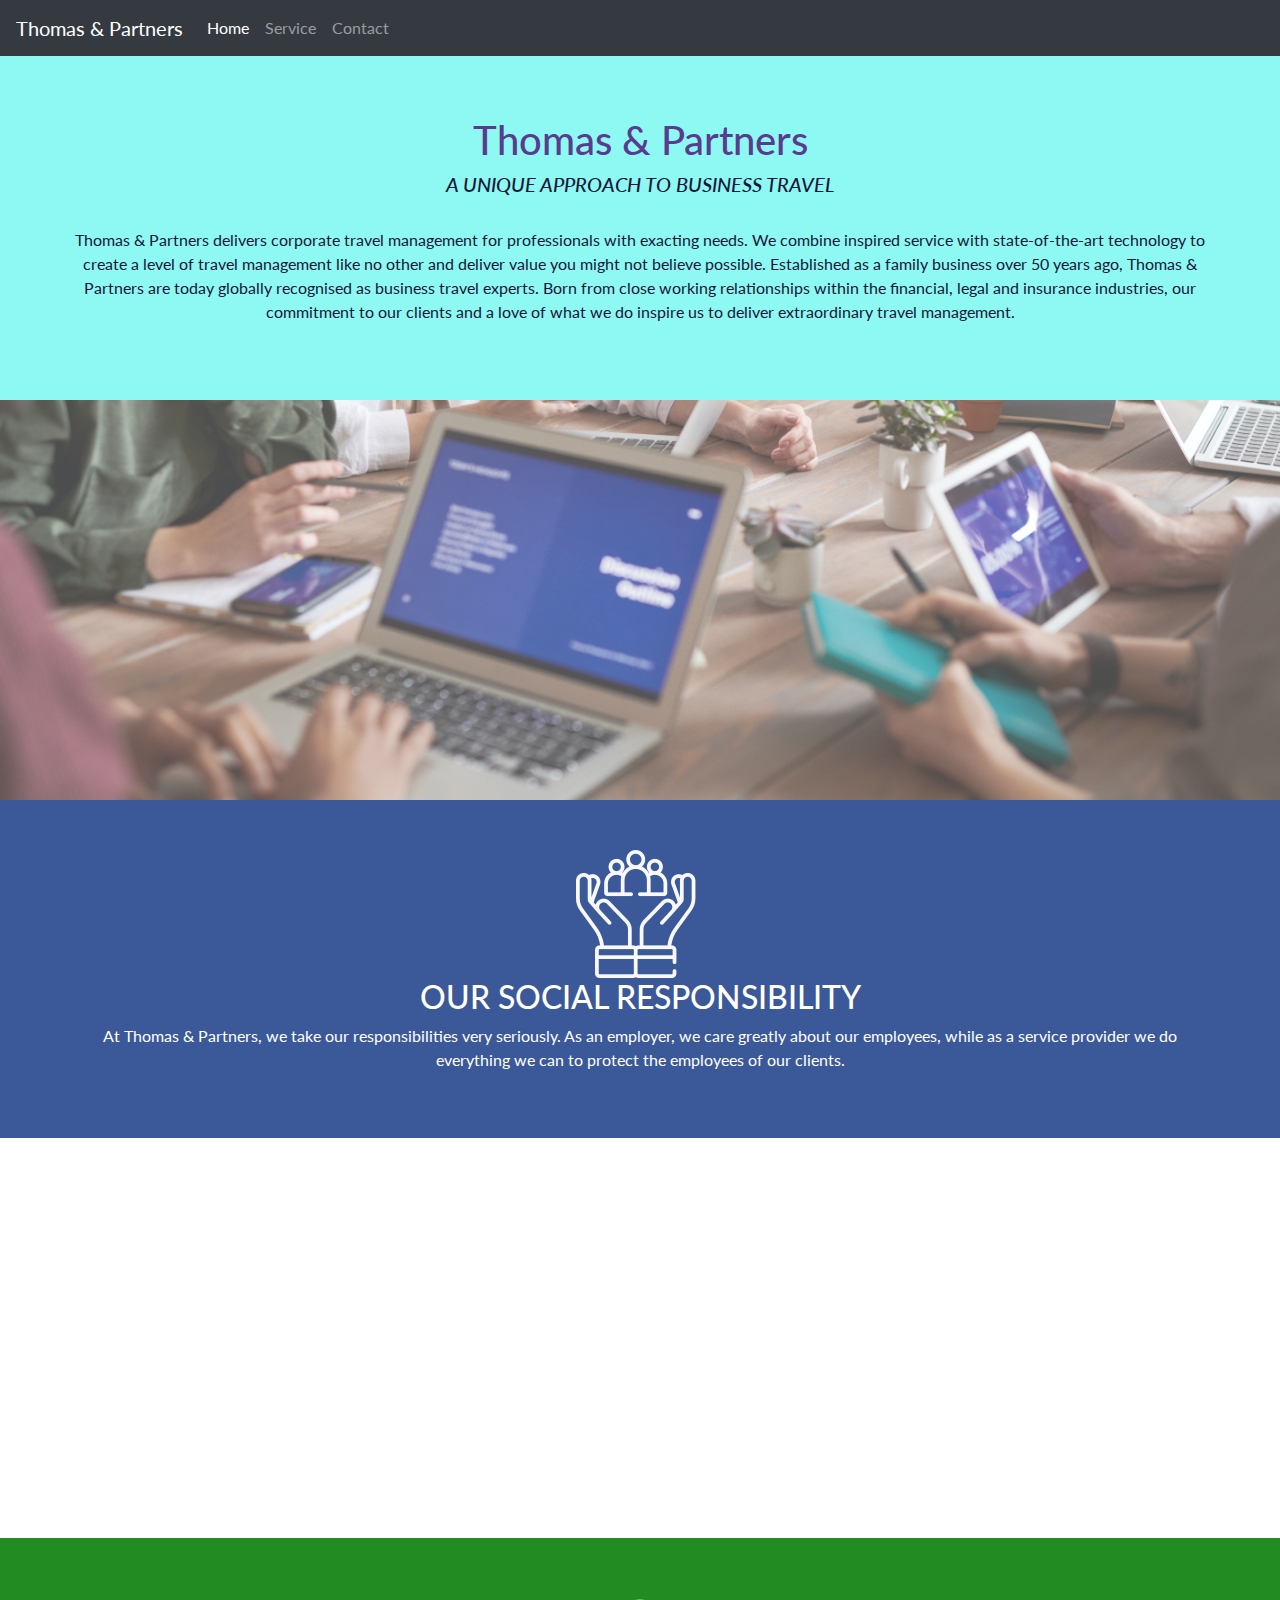
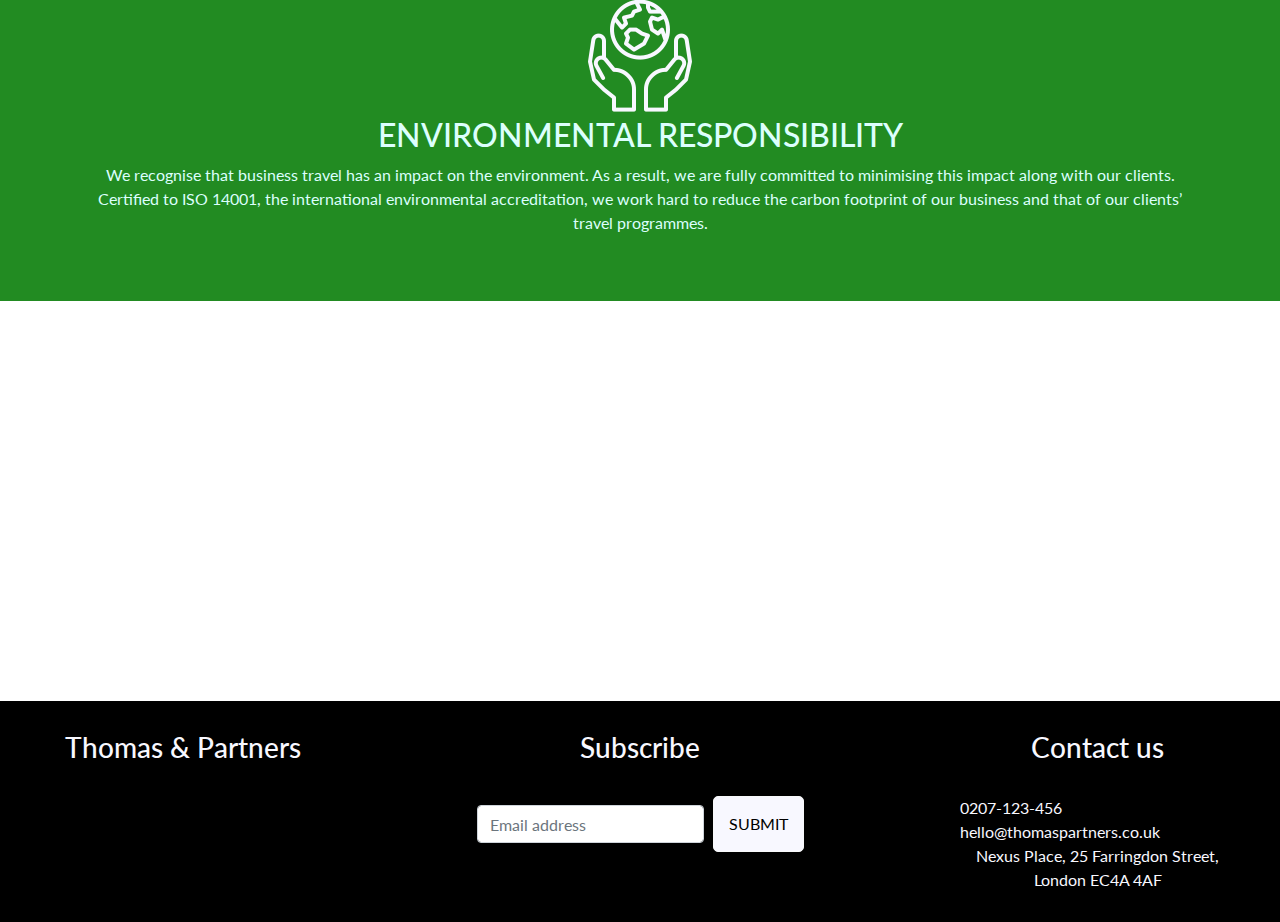
<file: index.html>
<!DOCTYPE html>
<html lang="en">

<head>
    <meta charset="UTF-8">
    <meta name="viewport" content="width=device-width, initial-scale=1.0">
    <link rel="stylesheet" href="https://stackpath.bootstrapcdn.com/bootstrap/4.5.2/css/bootstrap.min.css"
        integrity="sha384-JcKb8q3iqJ61gNV9KGb8thSsNjpSL0n8PARn9HuZOnIxN0hoP+VmmDGMN5t9UJ0Z" crossorigin="anonymous">
    <link rel="stylesheet" href="https://use.fontawesome.com/releases/v5.15.1/css/all.css"
        integrity="sha384-vp86vTRFVJgpjF9jiIGPEEqYqlDwgyBgEF109VFjmqGmIY/Y4HV4d3Gp2irVfcrp" crossorigin="anonymous">
    <link rel="stylesheet" href="assets/style.css">
    <link rel="preconnect" href="https://fonts.gstatic.com">
    <link href="https://fonts.googleapis.com/css2?family=Lato&display=swap" rel="stylesheet">
    <script src="https://code.jquery.com/jquery-3.5.1.slim.min.js"
        integrity="sha384-DfXdz2htPH0lsSSs5nCTpuj/zy4C+OGpamoFVy38MVBnE+IbbVYUew+OrCXaRkfj"
        crossorigin="anonymous"></script>
    <script src="https://cdn.jsdelivr.net/npm/popper.js@1.16.0/dist/umd/popper.min.js"
        integrity="sha384-Q6E9RHvbIyZFJoft+2mJbHaEWldlvI9IOYy5n3zV9zzTtmI3UksdQRVvoxMfooAo"
        crossorigin="anonymous"></script>
    <script src="https://stackpath.bootstrapcdn.com/bootstrap/4.5.0/js/bootstrap.min.js"
        integrity="sha384-OgVRvuATP1z7JjHLkuOU7Xw704+h835Lr+6QL9UvYjZE3Ipu6Tp75j7Bh/kR0JKI"
        crossorigin="anonymous"></script>
    <title>Thomas & Partners</title>
</head>
<nav>
    <nav class="navbar navbar-expand-md bg-dark navbar-dark">
        <a class="navbar-brand active" href="index.html">Thomas & Partners</a>
        <button class="navbar-toggler" type="button" data-toggle="collapse" data-target="#collapsibleNavbar">
            <span class="navbar-toggler-icon"></span>
        </button>
        <div class="collapse navbar-collapse" id="collapsibleNavbar">
            <ul class="navbar-nav">
                <li class="nav-item">
                    <a class="nav-link active" href="index.html">Home</a>
                </li>
                <li class="nav-item">
                    <a class="nav-link" href="service.html">Service</a>
                </li>
                <li class="nav-item">
                    <a class="nav-link" href="contact.html">Contact</a>
                </li>
            </ul>
        </div>
    </nav>
</nav>
<header>
    <div class="container-fluid header">
        <h1>Thomas & Partners</h1>
        <h5>A UNIQUE APPROACH TO BUSINESS TRAVEL</h5>
        <br>
        <p>Thomas & Partners delivers corporate travel management for professionals with exacting needs. We
            combine
            inspired service with state-of-the-art technology to create a level of travel management like no
            other and deliver value you might not believe possible. Established as a family business over 50
            years ago, Thomas & Partners are today globally recognised as business travel experts. Born from
            close
            working relationships within the financial, legal and insurance industries, our commitment to
            our
            clients and a love of what we do inspire us to deliver extraordinary travel management.</p>
    </div>
    </div>
    <div class="p1"></div>
</header>
<section>
    <div class="container-fluid section" id="social">
        <img src='../assets/images/care.png' alt="caring-hands-protecting-people">
        <h2>OUR SOCIAL RESPONSIBILITY</h2>
        <p>At Thomas & Partners, we take our responsibilities very seriously. As an employer, we care
            greatly
            about
            our employees, while as a service provider we do everything we can to protect the employees of
            our
            clients.</p>
    </div>
    <div class="p2"></div>
</section>
<section>
    <div class="section container-fluid" id="green">
      <img src='../assets/images/ecological.png' alt="caring-hands-protecting-the-globe" id="ecological">
        <h2>ENVIRONMENTAL RESPONSIBILITY</h2>
        <p>We recognise that business travel has an impact on the environment. As a result, we are fully
            committed to minimising this impact along with our clients. Certified to ISO 14001, the
            international environmental accreditation, we work hard to reduce the carbon footprint of our
            business and that of our clients’ travel programmes.</p>
    </div>
    <div class="p3"></div>
</section>
<footer>
    <div class="row footer">
        <div class="col-sm-3 footer-social">
            <h3>Thomas & Partners </h3>
            <br>
            <a href="https://www.facebook.com" id="fbook" target="_blank"><i class="fab fa-facebook-square"></i></a>
            <a href="https://www.instagram.com" id="inst" target="_blank"><i class="fab fa-instagram-square"></i></a>
            <a href="https://www.linkedin.com" id="link" target="_blank"><i class="fab fa-linkedin"></i></a>
            <a href="https://www.twitter.com" id="twit" target="_blank"><i class="fab fa-twitter-square"></i></a>
            <a href="https://www.youtube.com" id="you" target="_blank"><i class="fab fa-youtube"></i></a>
        </div>

        <div class="col-sm-6 footer-sub">
            <h3>Subscribe</h3>
            <br>
            <form class="form-inline footer-form" action="/action_page.php">
                <input type="email" class="form-control" placeholder="Email address" id="email">
                <button type="submit" class="btn btn-light">Submit</button>
            </form>
        </div>

        <div class="col-sm-3 footer-contact">
            <h3>Contact us </h3>
            <br>
            <a href="tel:07581059340"><i class="fas fa-phone-square-alt"></i> 0207-123-456</a>
            <br>
            <a href="mailto:coopsx@googlemail.com"> <i class="fas fa-envelope"></i>
                hello@thomaspartners.co.uk</a>
            <br>
            <a href="https://goo.gl/maps/X8f1LrWQmYdHhSUz9" target="_blank"><i class="fas fa-map-pin"></i>
                Nexus Place, 25 Farringdon Street, London EC4A 4AF</a>
        </div>
    </div>
</footer>
</file>
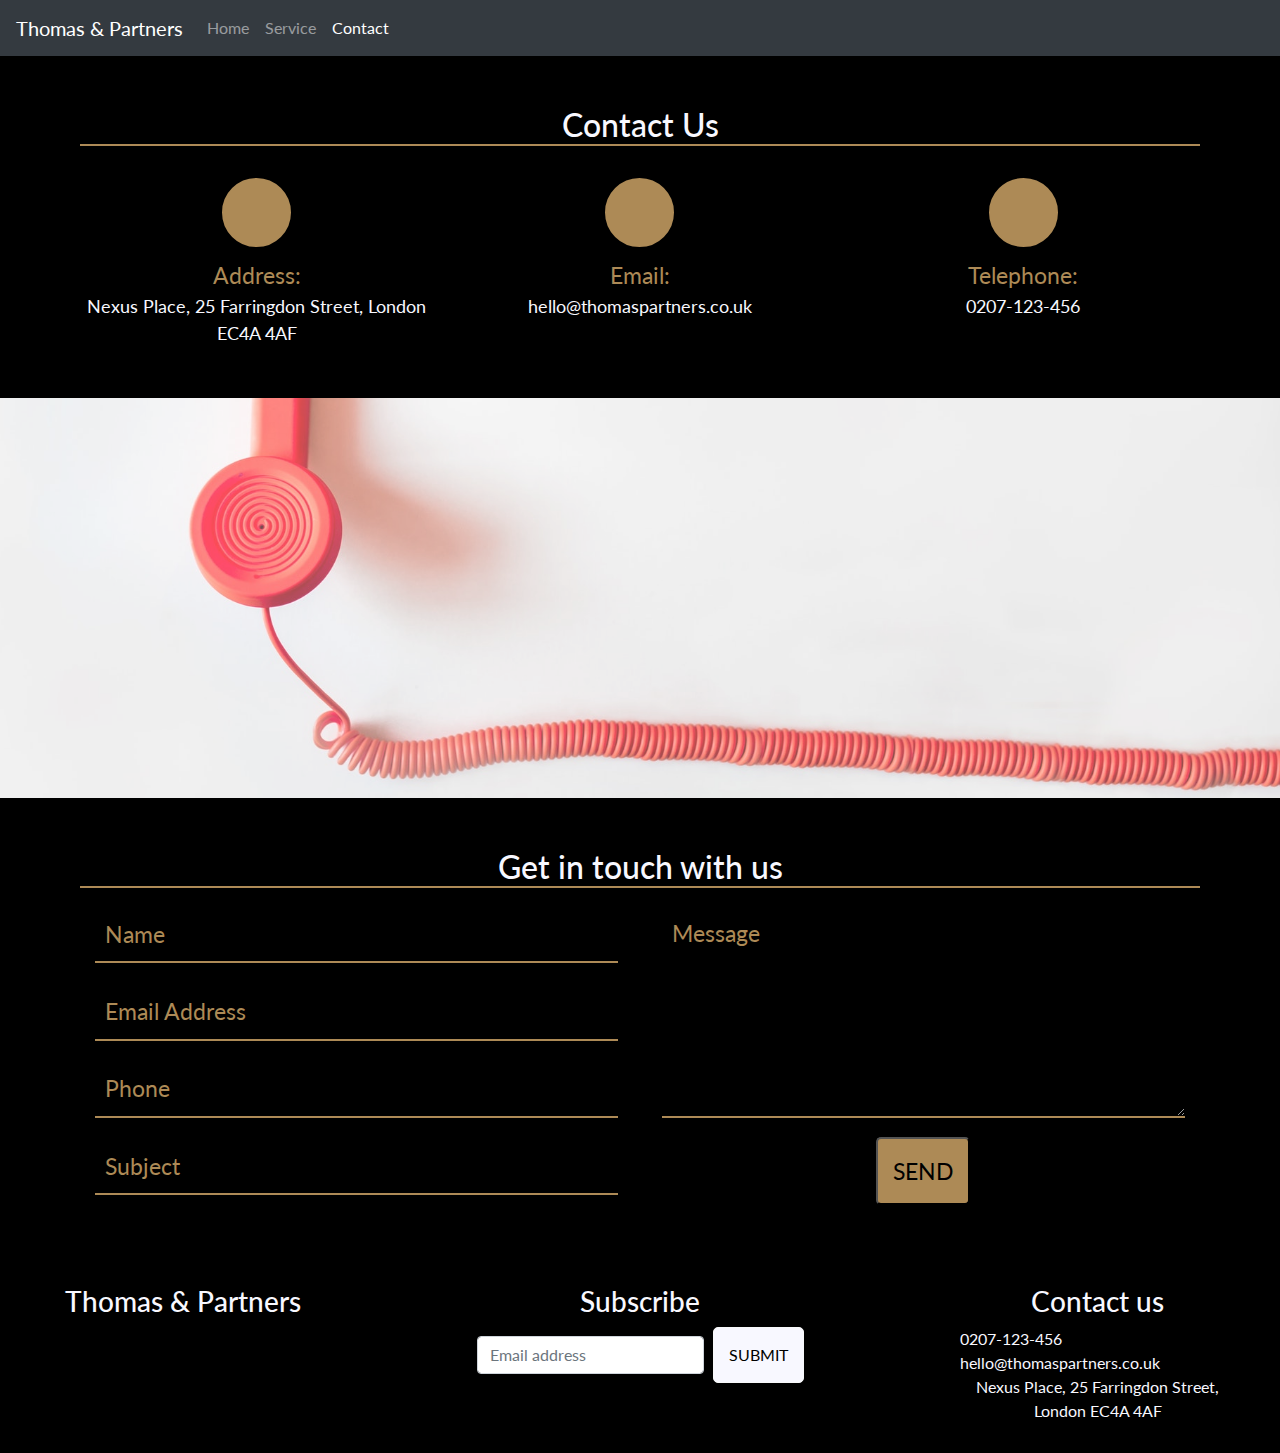
<file: contact.html>
<!DOCTYPE html>
<html lang="en">

<head>
    <meta charset="UTF-8">
    <meta name="viewport" content="width=device-width, initial-scale=1.0">
    <link rel="stylesheet" href="https://stackpath.bootstrapcdn.com/bootstrap/4.5.2/css/bootstrap.min.css"
        integrity="sha384-JcKb8q3iqJ61gNV9KGb8thSsNjpSL0n8PARn9HuZOnIxN0hoP+VmmDGMN5t9UJ0Z" crossorigin="anonymous">
    <link rel="stylesheet" href="https://use.fontawesome.com/releases/v5.15.1/css/all.css"
        integrity="sha384-vp86vTRFVJgpjF9jiIGPEEqYqlDwgyBgEF109VFjmqGmIY/Y4HV4d3Gp2irVfcrp" crossorigin="anonymous">
    <link rel="stylesheet" href="assets/style.css">
    <link rel="preconnect" href="https://fonts.gstatic.com">
    <link href="https://fonts.googleapis.com/css2?family=Lato&display=swap" rel="stylesheet">
    <script src="https://code.jquery.com/jquery-3.5.1.slim.min.js"
        integrity="sha384-DfXdz2htPH0lsSSs5nCTpuj/zy4C+OGpamoFVy38MVBnE+IbbVYUew+OrCXaRkfj"
        crossorigin="anonymous"></script>
    <script src="https://cdn.jsdelivr.net/npm/popper.js@1.16.0/dist/umd/popper.min.js"
        integrity="sha384-Q6E9RHvbIyZFJoft+2mJbHaEWldlvI9IOYy5n3zV9zzTtmI3UksdQRVvoxMfooAo"
        crossorigin="anonymous"></script>
    <script src="https://stackpath.bootstrapcdn.com/bootstrap/4.5.0/js/bootstrap.min.js"
        integrity="sha384-OgVRvuATP1z7JjHLkuOU7Xw704+h835Lr+6QL9UvYjZE3Ipu6Tp75j7Bh/kR0JKI"
        crossorigin="anonymous"></script>
    <title>Thomas & Partners</title>
</head>

<nav>
    <nav class="navbar navbar-expand-md bg-dark navbar-dark">
        <a class="navbar-brand active" href="index.html">Thomas & Partners</a>
        <button class="navbar-toggler" type="button" data-toggle="collapse" data-target="#collapsibleNavbar">
            <span class="navbar-toggler-icon"></span>
        </button>
        <div class="collapse navbar-collapse" id="collapsibleNavbar">
            <ul class="navbar-nav">
                <li class="nav-item">
                    <a class="nav-link " href="index.html">Home</a>
                </li>
                <li class="nav-item">
                    <a class="nav-link " href="service.html">Service</a>
                </li>
                <li class="nav-item">
                    <a class="nav-link active" href="contact.html">Contact</a>
                </li>
            </ul>
        </div>
    </nav>
</nav>

<section>
    <div class="section black">
        <h2 class="text-center">Contact Us</h2>
        <div class="row ">
            <div class="col">
                <ul class="boxc">
                    <li class="">
                        <span class="blah"><i class="fas fa-map-pin"></i></span>
                    </li>
                    <li class="black">Address:
                    </li>
                    <li class="contact-table">
                        Nexus Place, 25 Farringdon Street, London EC4A 4AF
                    </li>
                </ul>
            </div>

            <div class="col">
                <ul class="boxc">
                    <li class="blah"> <i class="fas fa-envelope"></i>
                    </li>
                    <li class="black">
                        Email:
                    </li>
                    <li class="contact-table">
                        hello@thomaspartners.co.uk
                    </li>
                </ul>

            </div>

            <div class="col">
                <ul class="boxc">
                    <li class="blah"> <i class="fas fa-phone-square-alt"></i>
                    </li>
                    <li class="black">
                        Telephone:
                    </li>
                    <li class="contact-table">
                        0207-123-456
                    </li>
                </ul>
            </div>
        </div>
    </div>
    <div class="p6"></div>    
    <div class="section black">
        <h2>Get in touch with us</h2>
        <div class="col contact-form black">

            <div class="input-fields">
                <input type="text" class="input" placeholder="Name">
                <input type="text" class="input" placeholder="Email Address">
                <input type="text" class="input" placeholder="Phone">
                <input type="text" class="input" placeholder="Subject">
            </div>

            <div class="msg">
                <textarea placeholder="Message"></textarea>
                <button type="submit" id="btncontact">Send</button>
            </div>
        </div>
    </div>
    </div>
</section>

<footer>
    <div class="row footer">
        <div class="col-sm-3 footer-social">
            <h3>Thomas & Partners </h3>
            <a href="https://www.facebook.com" id="fbook" target="_blank"><i class="fab fa-facebook-square"></i></a>
            <a href="https://www.instagram.com" id="inst" target="_blank"><i class="fab fa-instagram-square"></i></a>
            <a href="https://www.linkedin.com" id="link" target="_blank"><i class="fab fa-linkedin"></i></a>
            <a href="https://www.twitter.com" id="twit" target="_blank"><i class="fab fa-twitter-square"></i></a>
            <a href="https://www.youtube.com" id="you" target="_blank"><i class="fab fa-youtube"></i></a>
        </div>

        <div class="col-sm-6 footer-sub">
            <h3>Subscribe</h3>
            <form class="form-inline footer-form" action="/action_page.php">
                <input type="email" class="form-control" placeholder="Email address" id="email">
                <button type="submit" class="btn btn-light">Submit</button>
            </form>
        </div>

        <div class="col-sm-3 footer-contact">
            <h3>Contact us </h3>
            <a href="tel:07581059340"><i class="fas fa-phone-square-alt"></i> 0207-123-456</a>
            <br>
            <a href="mailto:coopsx@googlemail.com"> <i class="fas fa-envelope"></i>
                hello@thomaspartners.co.uk</a>
            <br>
            <a href="https://goo.gl/maps/X8f1LrWQmYdHhSUz9" target="_blank"><i class="fas fa-map-pin"></i>
                Nexus Place, 25 Farringdon Street, London EC4A 4AF</a>
        </div>
    </div>
</footer>
</body>

</html>
</file>
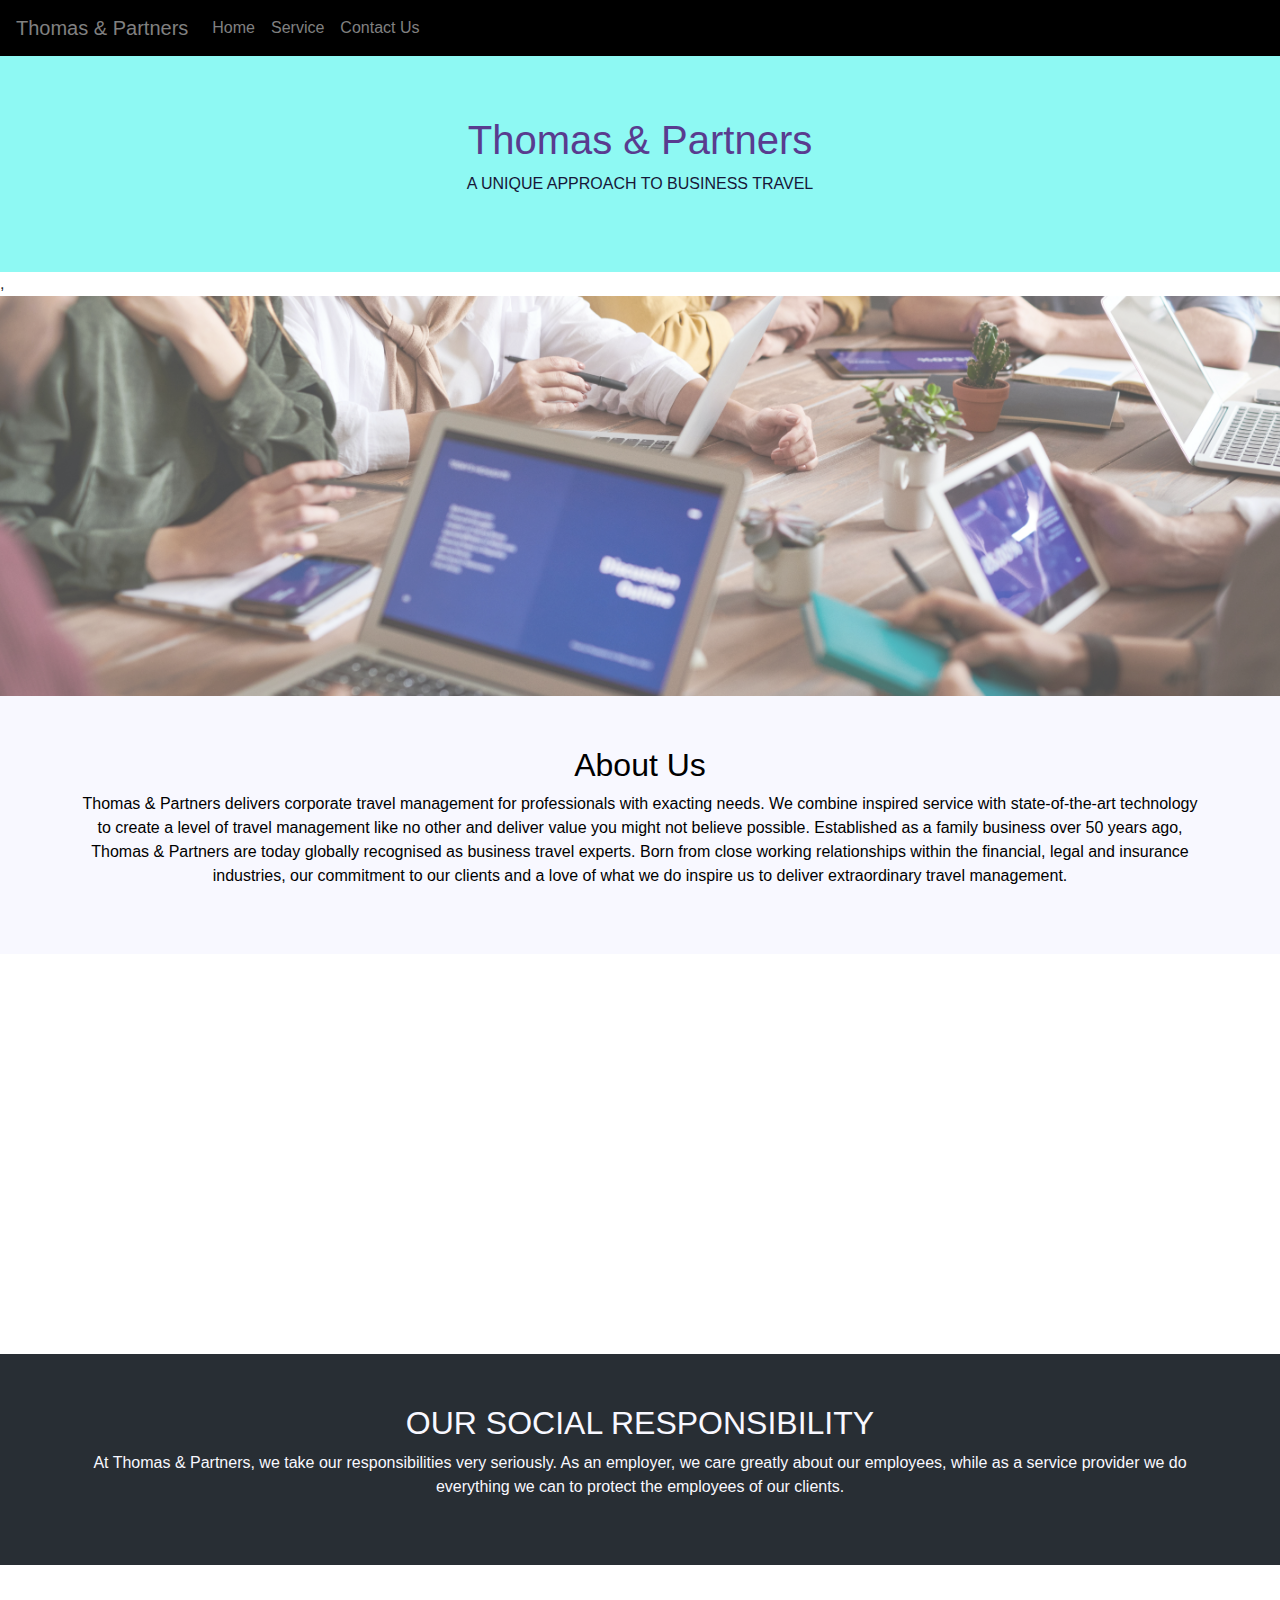
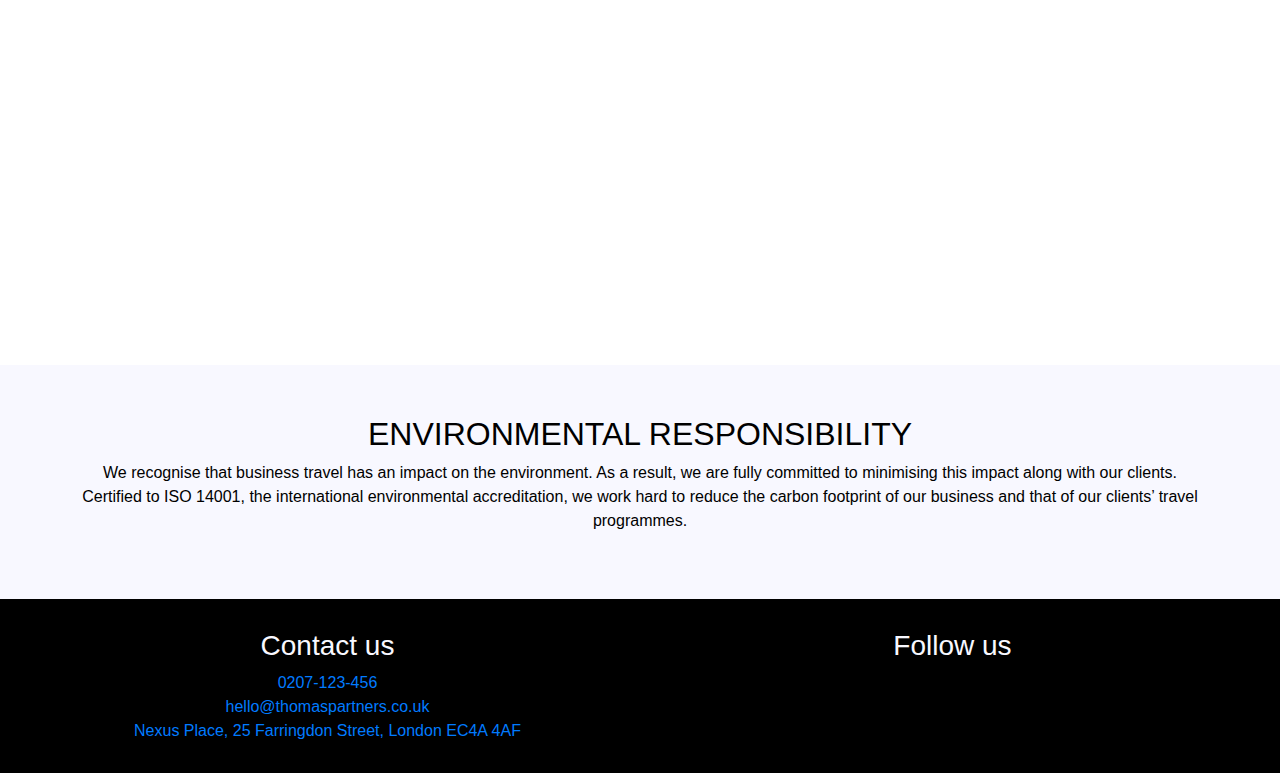
<file: new.html>
<!DOCTYPE html>
<html lang="en">

<head>
    <meta charset="UTF-8">
    <meta name="viewport" content="width=device-width, initial-scale=1.0">
    <link rel="stylesheet" href="https://stackpath.bootstrapcdn.com/bootstrap/4.5.2/css/bootstrap.min.css"
        integrity="sha384-JcKb8q3iqJ61gNV9KGb8thSsNjpSL0n8PARn9HuZOnIxN0hoP+VmmDGMN5t9UJ0Z" crossorigin="anonymous">
    <link rel="stylesheet" href="https://use.fontawesome.com/releases/v5.15.1/css/all.css"
        integrity="sha384-vp86vTRFVJgpjF9jiIGPEEqYqlDwgyBgEF109VFjmqGmIY/Y4HV4d3Gp2irVfcrp" crossorigin="anonymous">
    <link rel="stylesheet" href="assets/style.css">
    <script src="https://code.jquery.com/jquery-3.5.1.slim.min.js"
        integrity="sha384-DfXdz2htPH0lsSSs5nCTpuj/zy4C+OGpamoFVy38MVBnE+IbbVYUew+OrCXaRkfj"
        crossorigin="anonymous"></script>
    <script src="https://cdn.jsdelivr.net/npm/popper.js@1.16.0/dist/umd/popper.min.js"
        integrity="sha384-Q6E9RHvbIyZFJoft+2mJbHaEWldlvI9IOYy5n3zV9zzTtmI3UksdQRVvoxMfooAo"
        crossorigin="anonymous"></script>
    <script src="https://stackpath.bootstrapcdn.com/bootstrap/4.5.0/js/bootstrap.min.js"
        integrity="sha384-OgVRvuATP1z7JjHLkuOU7Xw704+h835Lr+6QL9UvYjZE3Ipu6Tp75j7Bh/kR0JKI"
        crossorigin="anonymous"></script>
    <title>Thomas & Partners</title>
</head>
<nav>
    <nav class="navbar navbar-expand-lg  nav">
        <a class="navbar-brand active" href="index.html">Thomas & Partners</a>
        <button class="navbar-toggler" type="button" data-toggle="collapse" data-target="#navbarSupportedContent"
            aria-controls="navbarSupportedContent" aria-expanded="false" aria-label="Toggle navigation">
            <span class="navbar-toggler-icon" id="active"></span>
        </button>

        <div class="collapse navbar-collapse" id="navbarSupportedContent">
            <ul class="navbar-nav mr-auto">
                <li class="nav-item active">
                    <a class="nav-link active" href="index.html">Home <span class="sr-only">(current)</span></a>
                </li>
                <li class="nav-item">
                    <a class="nav-link" href="service.html">Service</a>
                </li>
                <li class="nav-item">
                    <a class="nav-link" href="contact.html">Contact Us</a>
                </li>
            </ul>
        </div>
    </nav>
</nav>
<header>
    <div class="header">
        <h1>Thomas & Partners</h1>
        <p>A UNIQUE APPROACH TO BUSINESS TRAVEL</p>
    </div>
</header>

,<section>
    <div class="p1"></div>
    <div class="section light">
        <h2>About Us</h2>
        <p>Thomas & Partners delivers corporate travel management for professionals with exacting needs. We
            combine
            inspired service with state-of-the-art technology to create a level of travel management like no
            other and deliver value you might not believe possible. Established as a family business over 50
            years ago, Thomas & Partners are today globally recognised as business travel experts. Born from
            close
            working relationships within the financial, legal and insurance industries, our commitment to
            our
            clients and a love of what we do inspire us to deliver extraordinary travel management.</p>
    </div>
</section>
<div class="p2"></div>
<div class="section dark">
    <h2>OUR SOCIAL RESPONSIBILITY</h2>
    <p>At Thomas & Partners, we take our responsibilities very seriously. As an employer, we care
        greatly
        about
        our employees, while as a service provider we do everything we can to protect the employees of
        our
        clients.</p>
</div>
<div class="p3"></div>
<div class="section light">
    <h2>ENVIRONMENTAL RESPONSIBILITY</h2>
    <p>We recognise that business travel has an impact on the environment. As a result, we are fully
        committed to minimising this impact along with our clients. Certified to ISO 14001, the
        international environmental accreditation, we work hard to reduce the carbon footprint of our
        business and that of our clients’ travel programmes.</p>
</div>
<footer>
    <div class=".container-fluid footer">
        <div class="row">
            <div class="col-6">
                <h3>Contact us </h3>
                <a href="tel:07581059340"><i class="fas fa-phone-square-alt"></i> 0207-123-456</a>
                <br>
                <a href="mailto:coopsx@googlemail.com"> <i class="fas fa-envelope"></i>
                    hello@thomaspartners.co.uk</a>
                <br>
                <a href="https://goo.gl/maps/X8f1LrWQmYdHhSUz9" target="_blank"><i class="fas fa-map-pin"></i>
                    Nexus Place, 25 Farringdon Street, London EC4A 4AF</a>
            </div>
            <div class="col-6" id="follow">
                <h3>Follow us </h3>
                <a href="https://www.facebook.com" target="_blank"><i class="fab fa-facebook-square"></i></a>
                <a href="https://www.instagram.com" target="_blank"><i class="fab fa-instagram-square"></i></a>
                <a href="https://www.linkedin.com" target="_blank"><i class="fab fa-linkedin"></i></a>
                <a href="https://www.twitter.com" target="_blank"><i class="fab fa-twitter-square"></i></a>
                <a href="https://www.youtube.com" target="_blank"><i class="fab fa-youtube"></i></a>
            </div>
        </div>

    </div>
</footer>
</file>
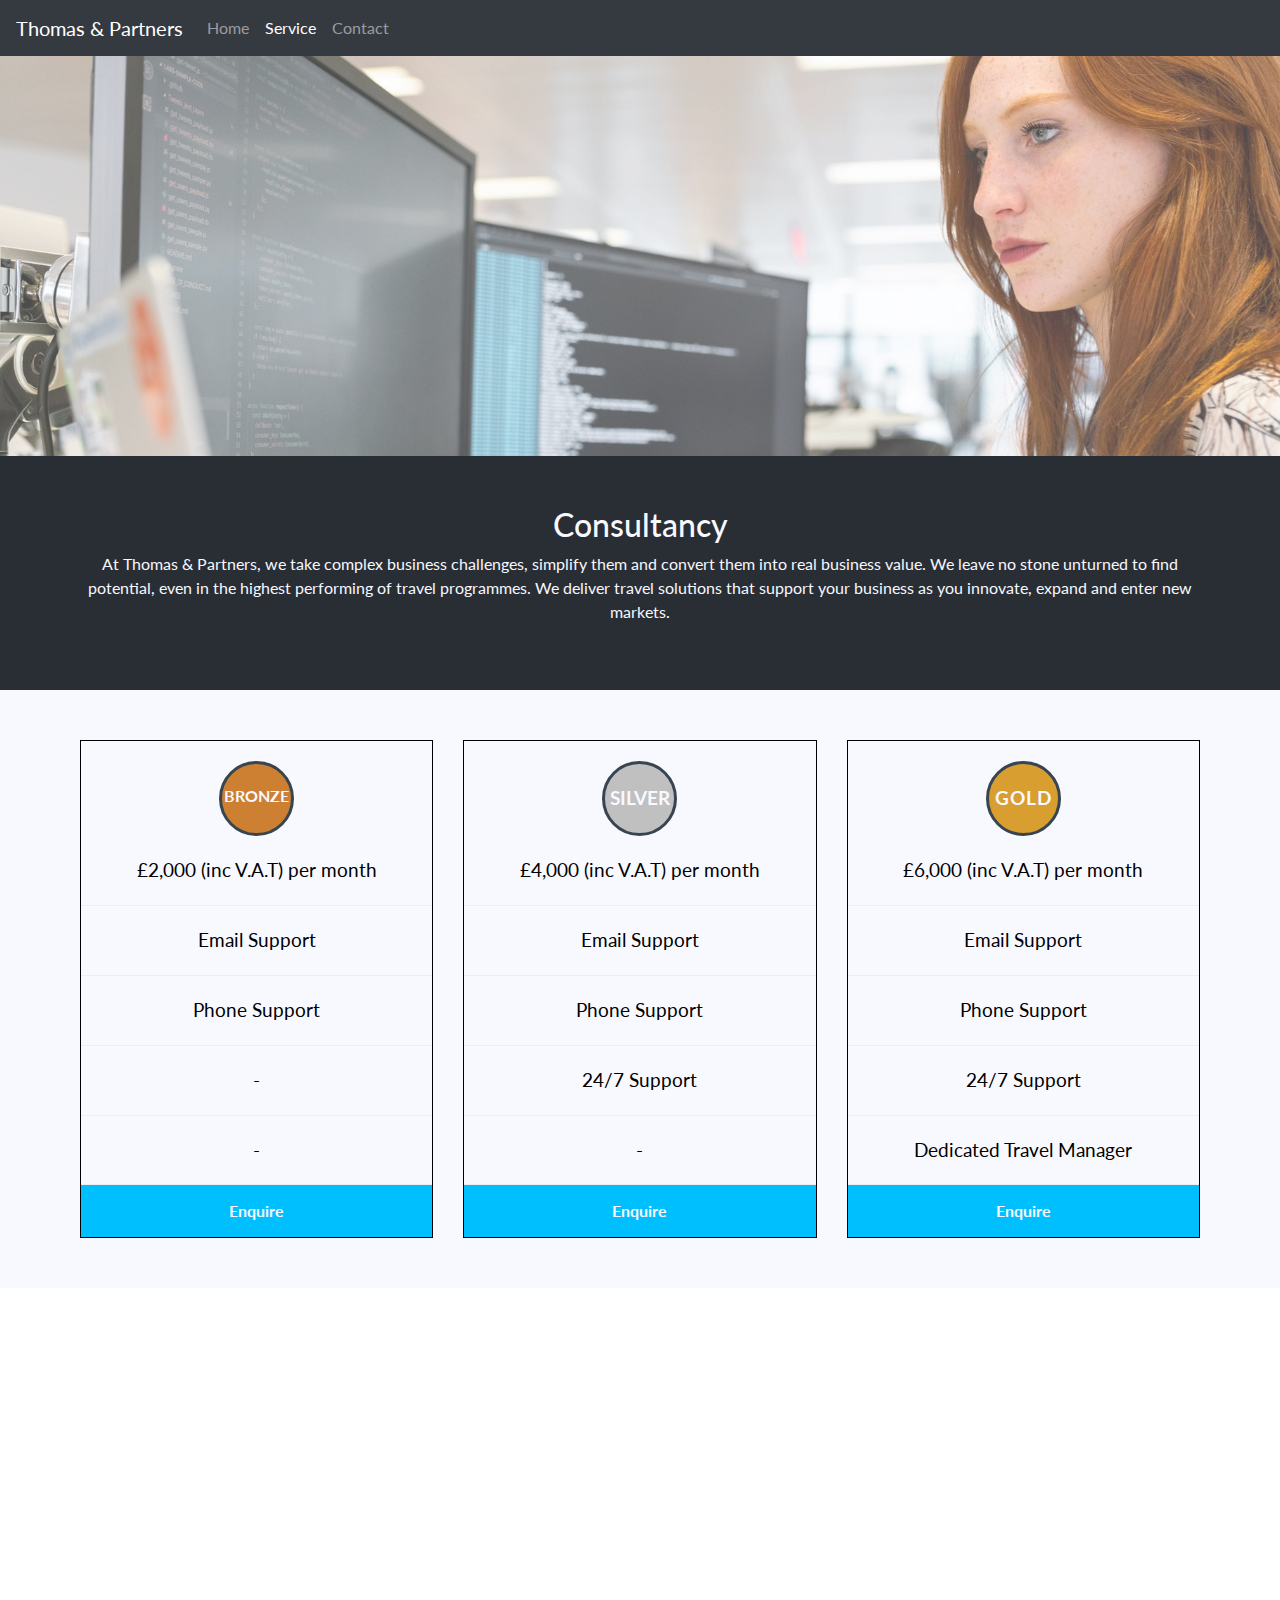
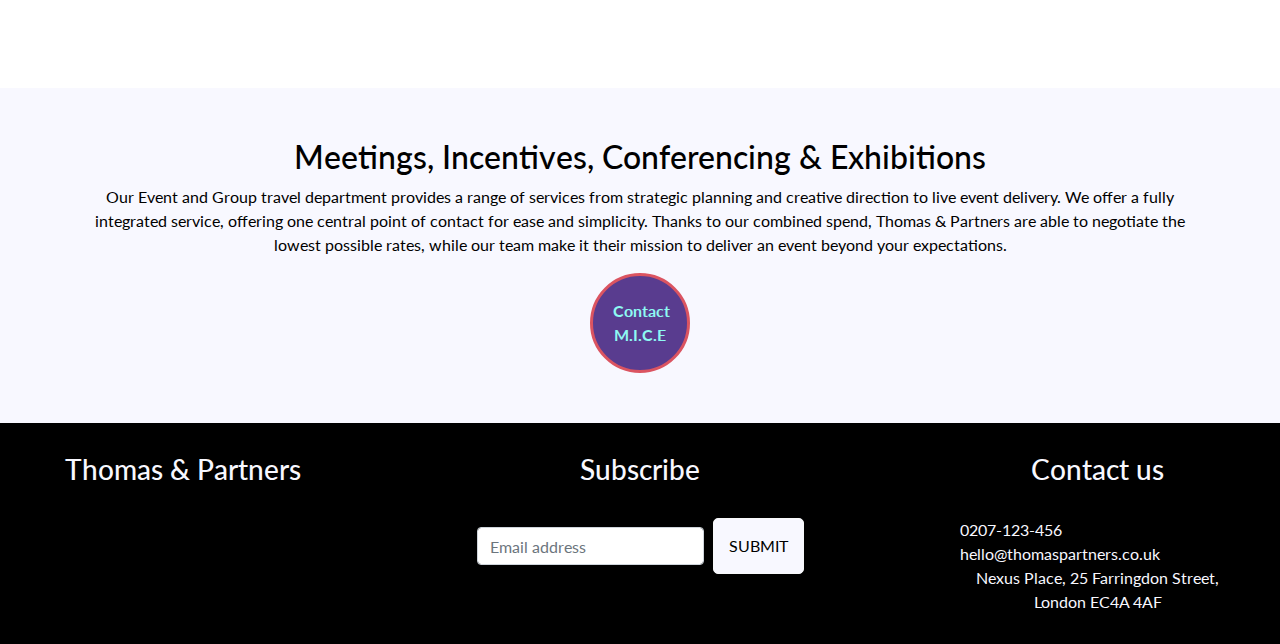
<file: service.html>
<!DOCTYPE html>
<html lang="en">

<head>
    <meta charset="UTF-8">
    <meta name="viewport" content="width=device-width, initial-scale=1.0">
    <link rel="stylesheet" href="https://stackpath.bootstrapcdn.com/bootstrap/4.5.2/css/bootstrap.min.css"
        integrity="sha384-JcKb8q3iqJ61gNV9KGb8thSsNjpSL0n8PARn9HuZOnIxN0hoP+VmmDGMN5t9UJ0Z" crossorigin="anonymous">
    <link rel="stylesheet" href="https://use.fontawesome.com/releases/v5.15.1/css/all.css"
        integrity="sha384-vp86vTRFVJgpjF9jiIGPEEqYqlDwgyBgEF109VFjmqGmIY/Y4HV4d3Gp2irVfcrp" crossorigin="anonymous">
    <link rel="stylesheet" href="assets/style.css">
    <link rel="preconnect" href="https://fonts.gstatic.com">
    <link href="https://fonts.googleapis.com/css2?family=Lato&display=swap" rel="stylesheet">
    <script src="https://code.jquery.com/jquery-3.5.1.slim.min.js"
        integrity="sha384-DfXdz2htPH0lsSSs5nCTpuj/zy4C+OGpamoFVy38MVBnE+IbbVYUew+OrCXaRkfj"
        crossorigin="anonymous"></script>
    <script src="https://cdn.jsdelivr.net/npm/popper.js@1.16.0/dist/umd/popper.min.js"
        integrity="sha384-Q6E9RHvbIyZFJoft+2mJbHaEWldlvI9IOYy5n3zV9zzTtmI3UksdQRVvoxMfooAo"
        crossorigin="anonymous"></script>
    <script src="https://stackpath.bootstrapcdn.com/bootstrap/4.5.0/js/bootstrap.min.js"
        integrity="sha384-OgVRvuATP1z7JjHLkuOU7Xw704+h835Lr+6QL9UvYjZE3Ipu6Tp75j7Bh/kR0JKI"
        crossorigin="anonymous"></script>
    <title>Thomas & Partners</title>
</head>
<nav>
    <nav class="navbar navbar-expand-md bg-dark navbar-dark">
        <a class="navbar-brand active" href="index.html">Thomas & Partners</a>
        <button class="navbar-toggler" type="button" data-toggle="collapse" data-target="#collapsibleNavbar">
            <span class="navbar-toggler-icon"></span>
        </button>
        <div class="collapse navbar-collapse" id="collapsibleNavbar">
            <ul class="navbar-nav">
                <li class="nav-item">
                    <a class="nav-link " href="index.html">Home</a>
                </li>
                <li class="nav-item">
                    <a class="nav-link active" href="service.html">Service</a>
                </li>
                <li class="nav-item">
                    <a class="nav-link" href="contact.html">Contact</a>
                </li>
            </ul>
        </div>
    </nav>
</nav>

<body>
    <div class="p4"></div>
    <div class="section dark">
        <h2 class="text-center">Consultancy</h2>
        <p>At Thomas & Partners, we take complex business challenges, simplify them and
            convert them into real business value. We leave no stone unturned to find potential, even in the
            highest performing of travel programmes. We deliver travel solutions that support your business
            as
            you innovate, expand and enter new markets.</p>
    </div>

    <div class="row section light">
        <div class="col">
            <ul class="box">
                <li class="light">
                    <span id="bronze">Bronze</span>
                </li>
                <li class="pricing">
                    £2,000 (inc V.A.T) per month
                </li>
                <li class="pricing">
                    Email Support
                </li>
                <li class="pricing">
                    Phone Support
                </li>
                <li class="pricing">
                    -
                </li>
                <li class="pricing">
                    -
                </li>
                <form method="get" action="contact.html"><button type="submit" class="button">Enquire </button></form>
            </ul>

        </div>
        <div class="col">
            <ul class="box">
                <li id="silver"> Silver
                </li>
                <li class="pricing">
                    £4,000 (inc V.A.T) per month
                </li>
                <li class="pricing">
                    Email Support
                </li>
                <li class="pricing">
                    Phone Support
                </li>
                <li class="pricing">
                    24/7 Support
                </li>
                <li class="pricing">
                    -
                </li>
                <form method="get" action="contact.html"><button type="submit" class="button">Enquire </button></form>
            </ul>
        </div>
        <div class="col">
            <ul class="box">
                <li id="gold"> Gold
                </li>
                <li class="pricing">
                    £6,000 (inc V.A.T) per month
                </li>
                <li class="pricing">
                    Email Support
                </li>
                <li class="pricing">
                    Phone Support
                </li>
                <li class="pricing">
                    24/7 Support
                </li>
                <li class="pricing">
                    Dedicated Travel Manager
                </li>
                <form method="get" action="contact.html"><button type="submit" class="button">Enquire </button></form>
            </ul>
        </div>
    </div>
    <div class="p5"></div>
    <div class="section light">
        <h2>Meetings, Incentives, Conferencing & Exhibitions</h2>
        <p>Our Event and Group travel department provides a range of services from strategic planning and
            creative direction to live event delivery. We offer a fully integrated service, offering one
            central point of contact for ease and simplicity. Thanks to our combined spend, Thomas &
            Partners
            are able to negotiate the lowest possible rates, while our team make it their mission to deliver
            an event beyond your expectations.</p>
        <form method="get" action="contact.html"><button type="submit" id="mice">Contact M.I.C.E</button>
        </form>
    </div>
   <footer>
    <div class="row footer">
        <div class="col-sm-3 footer-social">
            <h3>Thomas & Partners </h3>
            <br>
            <a href="https://www.facebook.com" id="fbook" target="_blank"><i class="fab fa-facebook-square"></i></a>
            <a href="https://www.instagram.com" id="inst" target="_blank"><i class="fab fa-instagram-square"></i></a>
            <a href="https://www.linkedin.com" id="link" target="_blank"><i class="fab fa-linkedin"></i></a>
            <a href="https://www.twitter.com" id="twit" target="_blank"><i class="fab fa-twitter-square"></i></a>
            <a href="https://www.youtube.com" id="you" target="_blank"><i class="fab fa-youtube"></i></a>
        </div>

        <div class="col-sm-6 footer-sub">
            <h3>Subscribe</h3>
            <br>
            <form class="form-inline footer-form" action="/action_page.php">
                <input type="email" class="form-control" placeholder="Email address" id="email">
                <button type="submit" class="btn btn-light">Submit</button>
            </form>
        </div>

        <div class="col-sm-3 footer-contact">
            <h3>Contact us </h3>
            <br>
            <a href="tel:07581059340"><i class="fas fa-phone-square-alt"></i> 0207-123-456</a>
            <br>
            <a href="mailto:coopsx@googlemail.com"> <i class="fas fa-envelope"></i>
                hello@thomaspartners.co.uk</a>
            <br>
            <a href="https://goo.gl/maps/X8f1LrWQmYdHhSUz9" target="_blank"><i class="fas fa-map-pin"></i>
                Nexus Place, 25 Farringdon Street, London EC4A 4AF</a>
        </div>
    </div>
</footer>

</body>

</html>
</file>
<file: assets/style.css>
body{
    font-family: 'Lato', sans-serif;
}

.header {
  padding: 60px;
  text-align: center;
  background: #8ef9f3;
  color: #171738;
}

.header h1 {
    color: #593c8f;
}


.header h5 {
      font-style: oblique;
      color: #171738
}

.footer{
  left: 0;
  bottom: 0;
  width: 100%;
  text-align: center;
  background:#000000;
  color:#f8f8ff;
  padding: 30px;
  margin: 0;
}

@media (max-width:600px) {
    .footer, .footer h3, .footer-social, .footer-social a, .form-inline, .footer-form, .footer-form button, .footer-sub, .footer-contact{
        padding-top: 10px;
         

    }
}

@media (max-width:600px) {
    .footer h3{
        border-top: 2px solid #AD8A56;
    }
}
@media (max-width:600px) {
    .footer-contact a{
        text-align: left;
    }
}
@media (max-width:800px) {
    .footer-contact a{
        text-align: left;
    }
}

.footer-social {
    text-align: center;  
}

.footer-social a{
    color: #f8f8ff;
    letter-spacing: 7.5px;
    font-size: x-large;
}

#fbook:hover{
    color: #4267B2;
    font-size: xx-large;
    transition: 0.3s;
}

#link:hover{
    color: #2867B2;
    font-size: xx-large;
    transition: 0.3s;
}

#inst:hover {
    color: #C13584;
    font-size: xx-large;
    transition: 0.3s;
}

#twit:hover {
    color: #1DA1F2;
    font-size: xx-large;
    transition: 0.3s;
}

#you:hover{
    color: #FF0000;
    font-size: xx-large;
    transition: 0.3s;
}

.footer-form{
    display: inline;
    width: 250px;
    height: 20px;
    letter-spacing: 5px;
    text-align: center;
}

.footer-contact a{
    float: left;
    color: #f8f8ff;
}
.footer-sub{
    text-align: center;
}

.btn-light{
    background-color: #f8f8ff;
}

.btn-light:hover{
    background-color: black;
    color: #f8f8ff;
}

.nav {
    background-color: black;
    color: grey;
   
}
.active li a {
    color: white;
}

.nav a {
    color: grey;
}

.nav button {
    color:  white;
}

.p1, .p2, .p3, .p4, .p5, .p6{
  min-height: 400px; 
  background-attachment: fixed;
  background-position: center;
  background-repeat: no-repeat;
  background-size: cover;
  opacity: 0.70;
}

.p1{ background-image: url('../assets/images/about.jpg');}

@media screen and (max-width:800px){
    .p1{background-attachment: scroll;}
    }

.p2{ 
background-image: url('../assets/images/social-responsibility.jpg');
width: 100%;
height: auto;}

@media screen and (max-width:800px){
    .p2{background-attachment: scroll;}
    }


.p3{ background-image: url('../assets/images/environmental-responsibility.jpg');}

@media screen and (max-width:800px){
    .p3{background-attachment: scroll;}
    }

.p4{ background-image: url('../assets/images/red-consulatant.jpg');
width: 100%;
height: auto;}

@media screen and (max-width:800px){
    .p4{background-attachment: scroll;}
    }

@media screen and (max-width:400px){
    .p4{
        background-image: url('../assets/images/office-1209640_640.jpg');
    }
}

.p5{ background-image: url('../assets/images/meeting.jpg');
width: 100%;
height: auto;}

@media screen and (max-width:800px){
    .p5{background-attachment: scroll;}
    }

.p6{ background-image: url('../assets/images/phone.jpg');
width: 100%;
height: auto;}

@media screen and (max-width:800px){
    .p6{background-attachment: scroll;}
    }

.section { text-align: center;
    padding: 50px 80px;
}

.light{
    background: #f8f8ff;
    color: #000000;
   
}

#meeting {
    background-color: #8ef9f3;
    color: #171738;
    
}

#meeting h2{
    color: #593c8f;
}



#social { 
    background: #3b5998;
    color: #ffffff;
}

@media screen and (max-width:600px){
    #social h2, #green h2, #ecological h2, header{
        font-size: large;
    }

}
#mice { 
    display: block;
    width: 100%;
  border: none;
  background-color:	#593c8f;
  padding: 20px;
  font-size: 16px;
  font-weight: bold;
  cursor: pointer;
  text-align: center;
  border-radius: 50%;
  height: 100px;
  width: 100px;
  text-align: center;
  display: inline-block;
  color: #8ef9f3;
  border-style: solid;
  border-color: #db5461;
}

#mice:hover{
    color: #593c8f;
    background-color: #8ef9f3 ;
    border-style: solid;
  border-color: #593c8f;
}

#green{
    background-color: #228B22;
    color: #DCFFFD;
}

#ecological { 
    height: 128px;
    width: 128px;   
}
.dark{
    background: #282e34;
    color:#f8f8ff;
  }

.right{
    float: right;
}

.box{
    text-align: center;
    list-style-type: none;
    border: 1px ;
    border-style: solid;
    border-color: #000000;
    margin: 0;
    padding: 0;
    transition: 0.3s;
    padding-top: 20px;
}

.boxc{
    text-align: center;
    list-style-type: none;
    border: 1px ;
    border-style: solid;
    border-color: #000000;
    margin: 0;
    padding: 0;
    transition: 0.3s;
    padding-top: 20px;
}
.boxc:hover {
  box-shadow: 0 8px 12px 0 #3D3D3D;
}

.box ul li {
    text-align: center;
}

.box:hover {
  box-shadow: 0 8px 12px 0 rgba(0,0,0,0.2)
}

#bronze {
    background-color: #cd7f32;
   color:#f8f8ff;
    font-weight: bold;
    font-size: medium;
    text-transform: uppercase;
    height: 75px;
    width: 75px;
    border-radius: 50%;
    display: inline-block;
    padding: 20px 0 0 0;
    text-align: center;
    border-color: #36454f;
    border-style: solid;
}

#silver {
    background-color: #C0C0C0;
    color:#f8f8ff;
    font-weight: bold;
    font-size: larger;
    text-transform: uppercase;
    height: 75px;
    width: 75px;
    border-radius: 50%;
    display: inline-block;
    padding: 20px 0 0 0;
    text-align: center;
    border-color: #36454f;
    border-style: solid;
}

#gold {
    background-color: #D99E30;
    color:#f8f8ff;
    font-weight: bold;
    letter-spacing: 1px;
    font-size: larger;
    text-transform: uppercase;
    height: 75px;
    width: 75px;
    border-radius: 50%;
    display: inline-block;
    padding: 20px 0 0 0;
    text-align: center;
    border-color: #36454f;
    border-style: solid;
}


.pricing {
    background-color: #f8f8ff;
    color:#000000;
    font-size: larger;
    border-bottom: 1px solid #eee;
    padding: 20px;
    text-align: center;

}
.contact-table{
    color: #f8f8ff;
    font-size: large;

}

.blah {
    background-color: #AD8A56;
    color:#000000;
    font-weight: bold;
    letter-spacing: 1px;
    font-size: larger;
    text-transform: uppercase;
    height: 75px;
    width: 75px;
    border-radius: 50%;
    display: inline-block;
    padding: 20px 0 0 0;
    text-align: center;
    border-color: #000000;
    border-style: solid;
}

.black {
    background-color: #000000;
    color: #AD8A56;
    font-size: larger;
}

@media screen and (max-width){
    .black ul li{
        text-align: center;
        word-wrap: break-word;
    }
}

.black h2{
    color: #f8f8ff;
    border-bottom: 2px solid #AD8A56;
}

@media (max-width:600px){
    .black h2{
          font-size: x-large;
    }
}

.button { 
    display: block;
    width: 100%;
    border: none;
    background-color:#00BFFF;
    padding: 14px 28px;
    font-size: 16px;
    cursor: pointer;
    text-align: center;
    font-weight: bold;
    color: #f8f8ff;
}

.button:hover {
  color: black;
  opacity: .75;
}



ul#contact li{
    display:inline;
}

#form {
    padding: 11% 0 0 65%;
    text-align: left;
    list-style-type: none;
    border: 1px ;
    transition: 0.3s;
    
}

textarea, input{
  width: 50%;
  height: 50%;
  padding: 12px 20px;
  margin: 8px 0;
  box-sizing: border-box;
}

.contact-form{
 display: flex;
}

.input-fields{
 display: flex;
 flex-direction: column;
 margin-right: 4%;
}

.input-fields,
.msg{
 width: 48%;
}

.input-fields .input,
.msg textarea{
 margin: 10px 0;
 background: transparent;
 border: 0px;
 border-bottom: 2px solid #AD8A56;
 padding: 10px;
 color: #AD8A56;
 width: 100%;
}

.msg textarea{
 height: 212px;
}

@media (max-width:600px){
    .boxc{
        display: block;
        padding: 0;
}
}

::-webkit-input-placeholder {
 color: #AD8A56;
}

::-moz-placeholder {
 color: #AD8A56;
}

:-ms-input-placeholder {
 color: #AD8A56;
}

.btn {
   background: #f8f8ff;
   text-align: center;
   padding: 15px;
   border-radius: 5px;
   color: #000000;
   cursor: pointer;
   text-transform: uppercase;
}

#btncontact {
    background: #AD8A56;
   text-align: center;
   padding: 15px;
   border-radius: 5px;
   color: #000000;
   cursor: pointer;
   text-transform: uppercase;
}

#btncontact:hover{
    background: #000000;
    color: #AD8A56;
    border-color: #AD8A56;

}
@media screen and (max-width: 600px){
 .contact-form{
   flex-direction: column;
 }

 .msg textarea{
   height: 80px;
 }

 .input-fields,.msg{
     width: 100%;
 }
</file>
